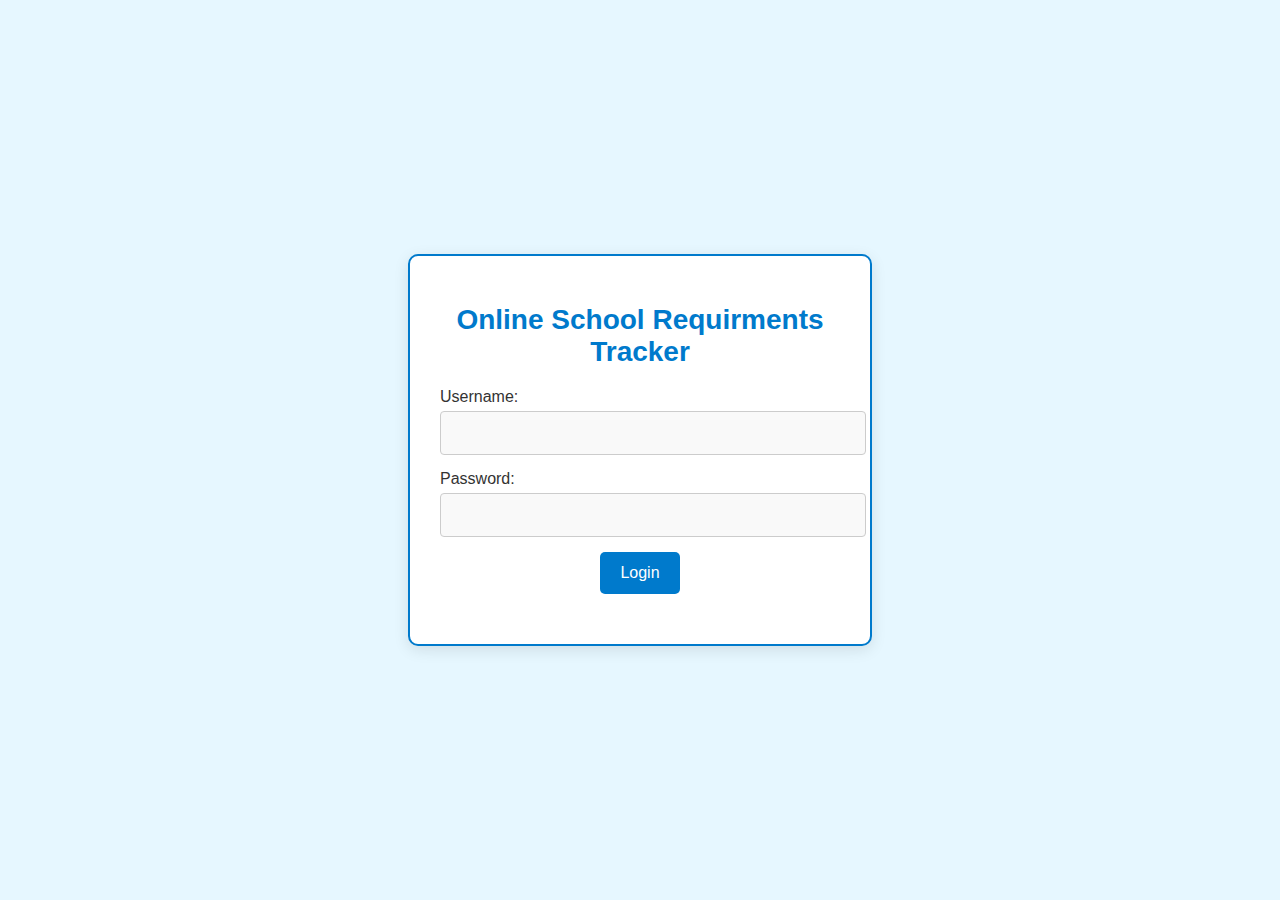
<file: index.html>
<!DOCTYPE html>
<html lang="en">
<head>
    <meta charset="UTF-8">
    <meta name="viewport" content="width=device-width, initial-scale=1.0">
    <title>Trabahanap Login</title>
    <link rel="stylesheet" href="styles.css">
</head>
<body>
    <div class="container"> 
        <form id="loginForm">
            <h1>Online School Requirments Tracker</h1>
            <div class="form-group">
                <label for="username">Username:</label>
                <input type="text" id="loginUsername" name="username" required>
            </div>
            <div class="form-group">
                <label for="password">Password:</label>
                <input type="password" id="loginPassword" name="password" required>
            </div>
            <button type="submit">Login</button>
        </form>

        <div id="message"></div>

    </div>

    <script>
        const usersDb = {
            "tine": "tine",      // Regular user
            "user2": "ICP",     // Regular user
            "admin": "admin123" // Admin user
        };

        document.getElementById('loginForm').addEventListener('submit', function(e) {
            e.preventDefault();
            const username = document.getElementById('loginUsername').value;
            const password = document.getElementById('loginPassword').value;

            if (usersDb[username] && usersDb[username] === password) {
                if (username === "admin") {
                    document.getElementById('message').innerText = "Admin login successful! Redirecting to admin page...";
                    setTimeout(() => {
                        window.location.href = 'admin.html'; 
                    }, 2000);
                } else {
                    document.getElementById('message').innerText = "Login successful! Redirecting...";
                    setTimeout(() => {
                        window.location.href = 'requirments.html'; 
                    }, 2000);
                }
            } else {
                document.getElementById('message').innerText = "Invalid username or password. Please try again.";
            }
        });
    </script>
</body>
</html>
</file>
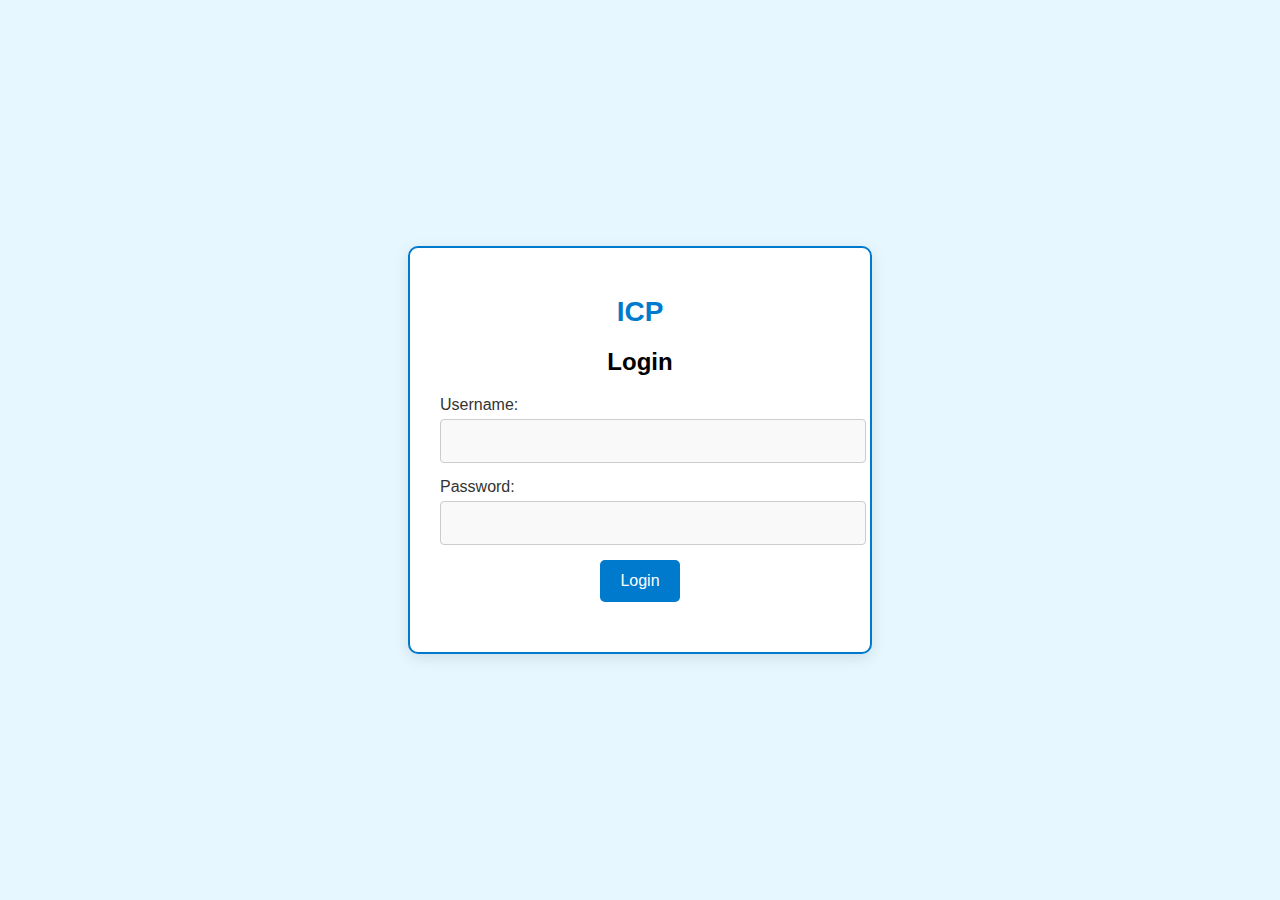
<file: index (2).html>
<!DOCTYPE html>
<html lang="en">
<head>
    <meta charset="UTF-8">
    <meta name="viewport" content="width=device-width, initial-scale=1.0">
    <title>Trabahanap Login</title>
    <link rel="stylesheet" href="styles.css">
</head>
<body>
    <div class="container"> 
        <h1>ICP</h1>
        
        <form id="loginForm">
            <h2>Login</h2>
            <div class="form-group">
                <label for="username">Username:</label>
                <input type="text" id="loginUsername" name="username" required>
            </div>
            <div class="form-group">
                <label for="password">Password:</label>
                <input type="password" id="loginPassword" name="password" required>
            </div>
            <button type="submit">Login</button>
        </form>

        <div id="message"></div>

    </div>

    <script>
        const usersDb = {
            "tine": "tine",      // Regular user
            "user2": "ICP",     // Regular user
            "admin": "admin123" // Admin user
        };

        document.getElementById('loginForm').addEventListener('submit', function(e) {
            e.preventDefault();
            const username = document.getElementById('loginUsername').value;
            const password = document.getElementById('loginPassword').value;

            if (usersDb[username] && usersDb[username] === password) {
                if (username === "admin") {
                    document.getElementById('message').innerText = "Admin login successful! Redirecting to admin page...";
                    setTimeout(() => {
                        window.location.href = 'admin.html'; 
                    }, 2000);
                } else {
                    document.getElementById('message').innerText = "Login successful! Redirecting...";
                    setTimeout(() => {
                        window.location.href = 'requirments.html'; 
                    }, 2000);
                }
            } else {
                document.getElementById('message').innerText = "Invalid username or password. Please try again.";
            }
        });
    </script>
</body>
</html>
</file>
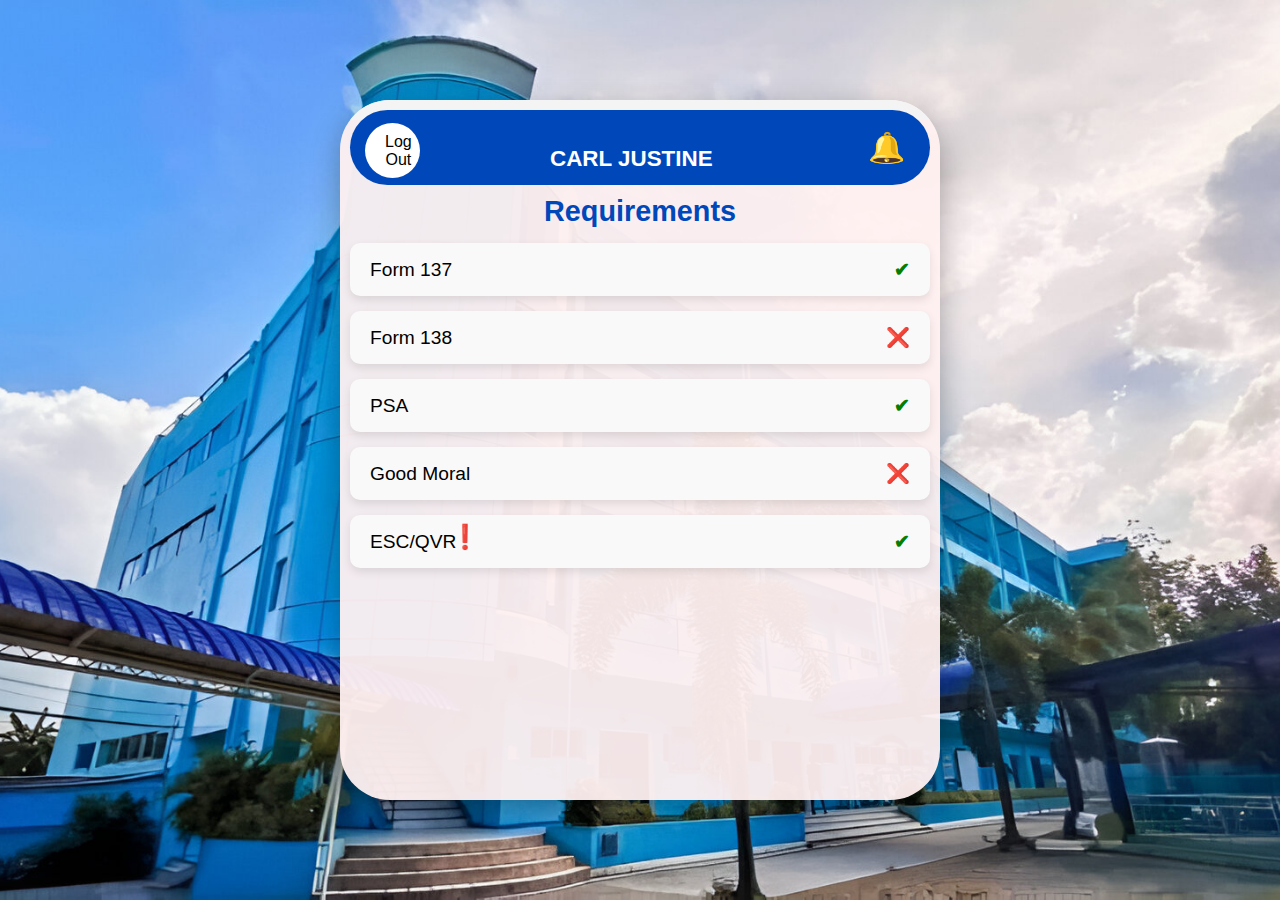
<file: requirments.html>
<!DOCTYPE html>
<html lang="en">
<head>
  <meta charset="UTF-8">
  <meta name="viewport" content="width=device-width, initial-scale=1.0">
  <title>Student Requirements</title>
  <link rel="stylesheet" href="requirments.css">
</head>
<body>
  <div class="main-container" id="main-container">
   
    <div class="container requirements-panel" id="requirements-panel">
      <div class="header">
        <div class="profile">
          <div class="profile-icon">
            <button onclick="logout()" style="background-color: #ffffff; color: rgb(0, 0, 0); border: none; padding: 10px 20px; font-size: 16px; border-radius: 5px; cursor: pointer; display: flex; justify-content: center; align-items: center;">
  Log Out
</button>

          </div>
          <div class="student-name">CARL JUSTINE </div>
        </div>
        <button class="settings-icon" id="settings-btn">🔔</button>
      </div>
      <div class="requirements">
        <h2>Requirements</h2>
        <ul>
          <li>
            <span>Form 137</span>
            <span class="status" data-status="true">✔</span>
          </li>
          <li>
            <span>Form 138</span>
            <span class="status" data-status="false">❌</span>
          </li>
          <li>
            <span>PSA</span>
            <span class="status" data-status="true">✔</span>
          </li>
          <li>
            <span>Good Moral</span>
            <span class="status" data-status="false">❌</span>
          </li>
          <li>
            <span> ESC/QVR</span>
            <span class="status" data-status="true">✔</span>
          </li>
          <button type="button" class="styled-button">❗</button>
          <div id="message-container" class="hidden">
            <button class="close-button">×</button>
            <p>applies to students from private schools</p>
              <p> from public schools can disregard it.</p>
            </div>
        </ul>
      </div>
    </div>

   
    <div class="container notification-panel" id="notification-panel">
      <div class="notification">
        <h3>Notifications</h3>
        <p>Please submit your remaining requirements to clear your status!</p>
        <button class="close-btn" id="close-btn">Back to Requirements</button>
      </div>
    </div>
  </div>

  <script src="basta.js"></script>
  <script src="ja.js"></script>

</body>
</html>
</file>
<file: styles.css>
body {
    font-family: 'Arial', sans-serif;
    background-color: #e6f7ff;  
    display: flex;
    justify-content: center;
    align-items: center;
    height: 100vh;
    margin: 0;
}

.container {
    background: #fff;
    padding: 30px;
    border-radius: 10px;
    box-shadow: 0 4px 15px rgba(0, 0, 0, 0.1);
    text-align: center;
    max-width: 400px;
    width: 100%;
    border: 2px solid #007acc; 
}

h1 {
    color: #007acc;  
    font-size: 28px;
    font-weight: bold;
    margin-bottom: 20px;
}

.form-group {
    margin: 15px 0;
    text-align: left;  
}

label {
    font-size: 16px;
    color: #333; 
    margin-bottom: 5px;
    display: block;
}

input {
    width: 100%;
    padding: 12px;
    border: 1px solid #ccc;
    border-radius: 4px;
    font-size: 16px;
    background-color: #f9f9f9;
    transition: border-color 0.3s ease-in-out;
}

input:focus {
    border-color: #007acc;  
    outline: none;
}

button {
    padding: 12px 20px;
    background-color: #007acc; 
    color: white;
    border: none;
    border-radius: 5px;
    cursor: pointer;
    font-size: 16px;
    transition: background-color 0.3s;
}

button:hover {
    background-color: #005f99;  
}

#message {
    margin-top: 20px;
    color: #e74c3c;  
    font-size: 14px;
}
</file>
<file: requirments.css>
* {
  margin: 0;
  padding: 0;
  box-sizing: border-box;
}

body {
  background-image: url('background.jpg');
  background-size: cover;
  background-position: center;
  background-repeat: no-repeat;
  height: 100vh;
  display: flex;
  justify-content: center;
  align-items: center;
  font-family: 'Arial', sans-serif;
}

.main-container {
  position: relative;
  width: 90%;
  max-width: 600px;
  height: 88%;
  max-height: 700px;
  overflow: hidden;
  border-radius: 50px;
  box-shadow: 0 10px 30px rgba(0, 0, 0, 0.3);
  background-color: rgba(255, 240, 240, 0.95);
  transition: transform 0.5s ease-in-out;
}

.container {
  position: absolute;
  top: 0;
  width: 100%;
  height: 1%;
  padding: 10px;
  box-sizing: border-box;
  transition: transform 0.5s ease-in-out;
}

.requirements-panel {
  transform: translateX(0);
  background: #f4f4f4;
}

.notification-panel {
  transform: translateX(100%);
  background: #ffffff;
}

.header {
  display: flex;
  justify-content: space-between;
  align-items: center;
  padding: 10px 15px;
  background: #0048ba;
  color: #fff;
  border-radius: 50px;
  margin-bottom: 10px;
}

.profile-icon {
  width: 55px;
  height: 55px;
  border-radius: 50%;
  overflow: hidden;
  margin-bottom: 20px;
}

.profile-icon img {
  width: 100%;
  height: 100%;
  object-fit: cover;
}

.student-name {
  font-size: 1.4rem;
  font-weight: bold;
  margin-left: 185px;
  margin-top: -52px;
}

.requirements h2, .notification h3 {
  text-align: center;
  font-size: 1.8rem;
  color: #0048ba;
  margin-bottom: 15px;
}

.requirements ul {
  list-style: none;
  padding: 0;
}

.requirements li {
  background: #f9f9f9;
  padding: 15px 20px;
  margin-bottom: 15px;
  border-radius: 10px;
  display: flex;
  justify-content: space-between;
  align-items: center;
  box-shadow: 0 4px 10px rgba(0, 0, 0, 0.1);
  font-size: 1.2rem;
  transition: transform 0.2s ease-in-out;
}

.requirements li:hover {
  transform: scale(1.05);
  box-shadow: 0 6px 15px rgba(0, 0, 0, 0.2);
}

.status {
  font-size: 1.2rem;
  font-weight: bold;
}

.status[data-status="true"] {
  color: green;
}

.status[data-status="false"] {
  color: red;
}

.notification {
  text-align: center;
  padding: 20px;
}

.notification p {
  font-size: 1.2rem;
  color: #555;
}

.close-btn {
  margin-top: 20px;
  padding: 12px 20px;
  background: #0048ba;
  color: white;
  border: none;
  border-radius: 5px;
  cursor: pointer;
  font-size: 1.2rem;
  transition: background-color 0.3s ease-in-out;
}

.close-btn:hover {
  background: #003080;
}

 
  .settings-icon {
    background-color: transparent;
    border: none;
    font-size: 30px;
    cursor: pointer;
    padding: 10px;
    transition: all 0.3s ease;
  }

  
  .settings-icon:hover {
    background-color: #f0f0f0;
    border-radius: 50%;
    box-shadow: 0 2px 10px rgba(0, 0, 0, 0.1);
  }

  
  .settings-icon:active {
    transform: scale(0.95); 
  }

  
  #settings-btn:focus {
    outline: none; 
    box-shadow: 0 0 5px rgba(0, 0, 255, 0.5); 
  }


@media (max-width: 768px) {
  .main-container {
    width: 90%;
    max-width: 500px;
    height: 80%;
  }

  .header {
    padding: 10px 20px;
  }

  .profile-icon {
    width: 50px;
    height: 50px;
  }

  .student-name {
    font-size: 1.2rem;
  }

  .requirements h2, .notification h3 {
    font-size: 1.6rem;
  }

  .requirements li {
    font-size: 1rem;
  }

  .close-btn {
    font-size: 1rem;
  }

  .settings-icon {
    padding: 10px;
    font-size: 1rem;
  }
}

.styled-button {
  background-color: red;
  color: rgb(0, 0, 0); 
  padding: 15px 32px; 
  font-size: 16px;
  border: none;
  border-radius: 8px; 
  cursor: pointer; 
  transition: background-color 0.3s ease, transform 0.2s ease; /* Smooth transition for background and transform */
}
.styled-button {
  position: relative;
  top: -69.9px; 
  left: 80px
}


.styled-button:hover {
  background-color: transparent;
  transform: scale(1.05);
}


.styled-button:focus {
  outline: none; 
  box-shadow: 0 0 5px rgba(255, 255, 255, 0.5);
}

.styled-button:active {
  background-color: transparent;
  transform: scale(0.98); 
}
.styled-button {
  font-size: 24px;
  padding: 10px 20px;
  background-color: #f44336;
  color: white;
  border: none;
  cursor: pointer;
}

.styled-button {
  font-size: 24px;
  padding: 10px 20px;
  background-color:transparent;
  color: white;
  border: none;
  cursor: pointer;
}

#message-container {
  display: none;
  margin-top: 20px;
  padding: 15px;
  background-color: #e0e0e0;
  border: 1px solid #ccc;
  border-radius: 5px;
  position: relative;
  transform: translateY(-100%); 
  opacity: 0; 
  transition: transform 0.5s ease, opacity 0.5s ease; 
}


#message-container.show {
  display: block; 
  transform: translateY(0); 
  opacity: 1; 
  top: -150px;
  right: 1px;
}

#message-container p {
  margin: 0;
  font-size: 16px;
  color: #333;
}

.close-button {
  position: absolute;
  top: 10px;
  right: 10px;
  font-size: 20px;
  background: none;
  border: none;
  color: #333;
  cursor: pointer;
}

.close-button:hover {
  color: #f44336; 
}





@media (max-width: 480px) {
  .main-container {
    width: 95%;
    max-width: 400px;
    height: 70%;
  }

  .header {
    padding: 8px 15px;
  }

  .profile-icon {
    width: 40px;
    height: 40px;
  }

  .student-name {
    font-size: 1rem;
  }

  .requirements h2, .notification h3 {
    font-size: 1.4rem;
  }

  .requirements li {
    font-size: 0.9rem;
  }

  .close-btn {
    font-size: 1rem;
    padding: 10px 15px;
  }

  .settings-icon {
    padding: 8px;
    font-size: 0.9rem;
  }
}

/* Responsive scaling */
@media (max-width: 768px) {
  .styled-button {
    padding: 3vw 6vw;
    font-size: 1rem;
    top: -5%;
    left: 5%;
  }

  #message-container {
    padding: 4%;
    font-size: 0.9rem;
  }
}

@media (max-width: 480px) {
  .styled-button {
    padding: 4vw 8vw;
    font-size: 0.8rem;
    top: -2%;
    left: 5%;
  }

  #message-container {
    padding: 5%;
    font-size: 0.8rem;
  }
}

/* Support for large screens (8K resolutions) */
@media (min-width: 2560px) {
  .styled-button {
    padding: 1vw 2vw;
    font-size: 2rem;
    border-radius: 1vw;
  }

  #message-container {
    padding: 2%;
    font-size: 2rem;
  }
}
</file>
